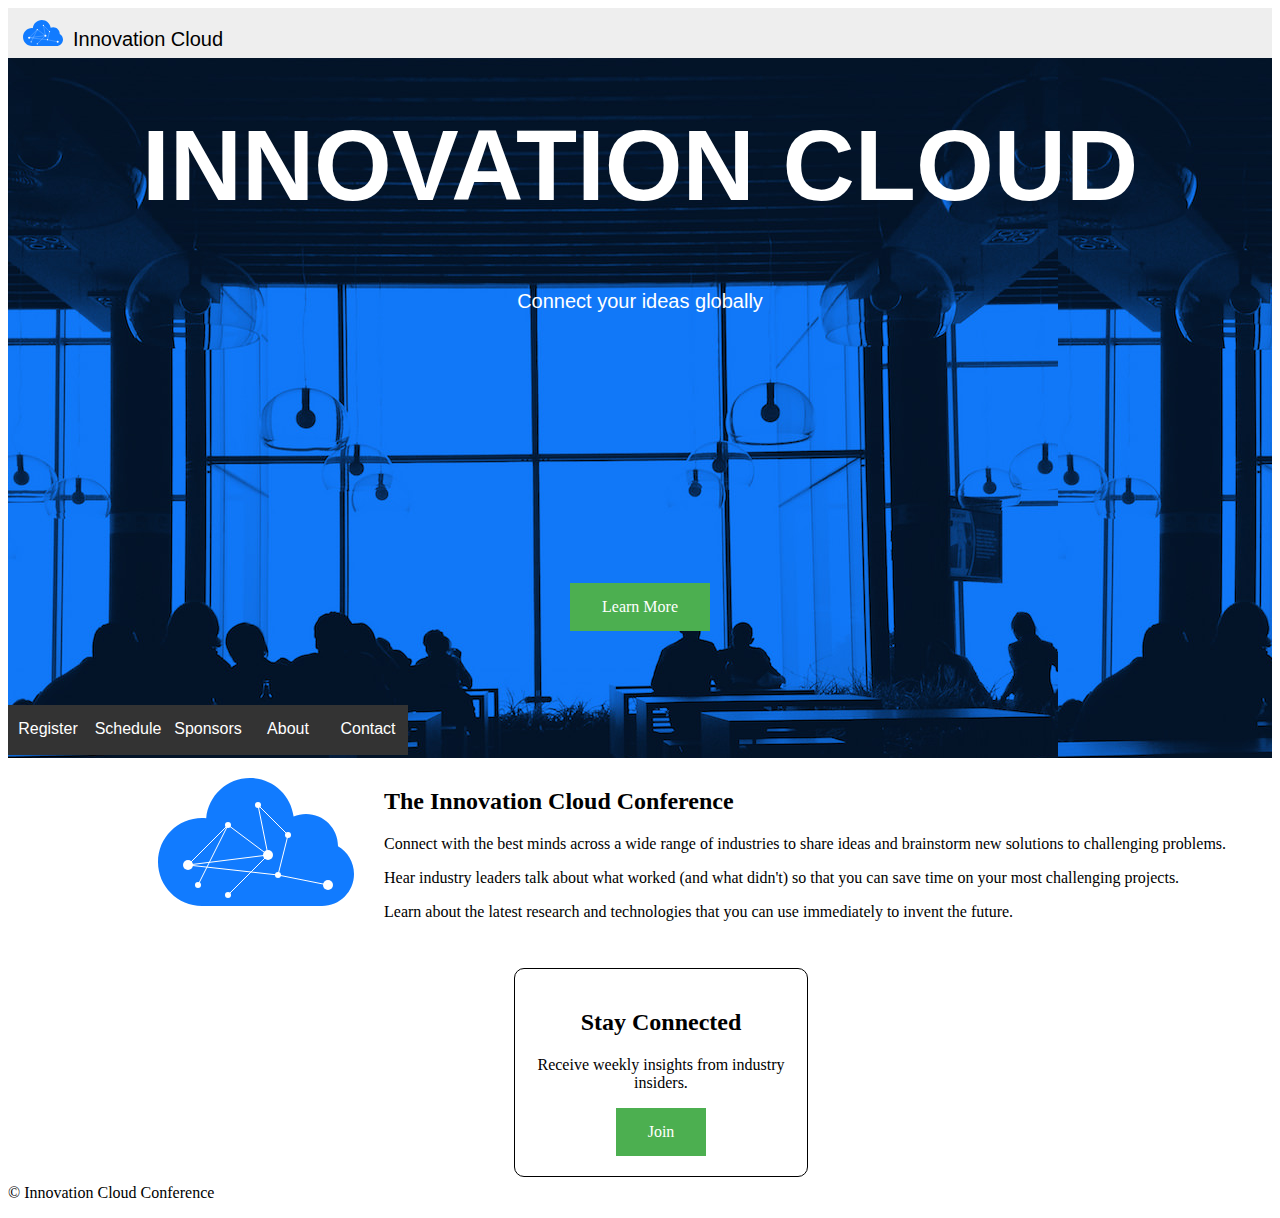
<file: css-task/index.html>
<!DOCTYPE html>
<html>

<head>
    <link rel="stylesheet" type="text/css" href="style.css" />
</head>

<body>

    <div class="first">
        <img src="images/cloud.svg" class="icon" height="50px" width="50px" />
        <p class="csa">Innovation Cloud</p>


    </div>

    <div class="header">
        <div class="container">
            <h1 class="title">INNOVATION CLOUD</h1>
            <p class="subtext">Connect your ideas globally</p>
            <a class="btn align" href="#">Learn More</a>
            <ul>
                <li>Register</li>
                <li>Schedule</li>
                <li>Sponsors</li>
                <li>About</li>
                <li>Contact</li>
            </ul>
        </div>
    </div>

   

    <div class="main">
        <div class="container">
            <img src="images/cloud.svg" height="128" width="196" class="img">
            <div class="text"><h2>The Innovation Cloud Conference</h2>
            <p>Connect with the best minds across a wide range of industries to share ideas and brainstorm new solutions to challenging problems.</p>
            <p>Hear industry leaders talk about what worked (and what didn't) so that you can save time on your most challenging projects.</p>
            <p>Learn about the latest research and technologies that you can use immediately to invent the future.</p></div>
            

        </div>
    </div>

    <div class="jumbotron">
        <div class="container1">
            <h2>Stay Connected</h2>
            <p>Receive weekly insights from industry insiders.</p>
            <a class="btn" href="#">Join</a>
        </div>
    </div>

    <div class="footer">
        <div class="container">
            <p>&copy; Innovation Cloud Conference</p>
        </div>
    </div>
</body>

</html>
</file>
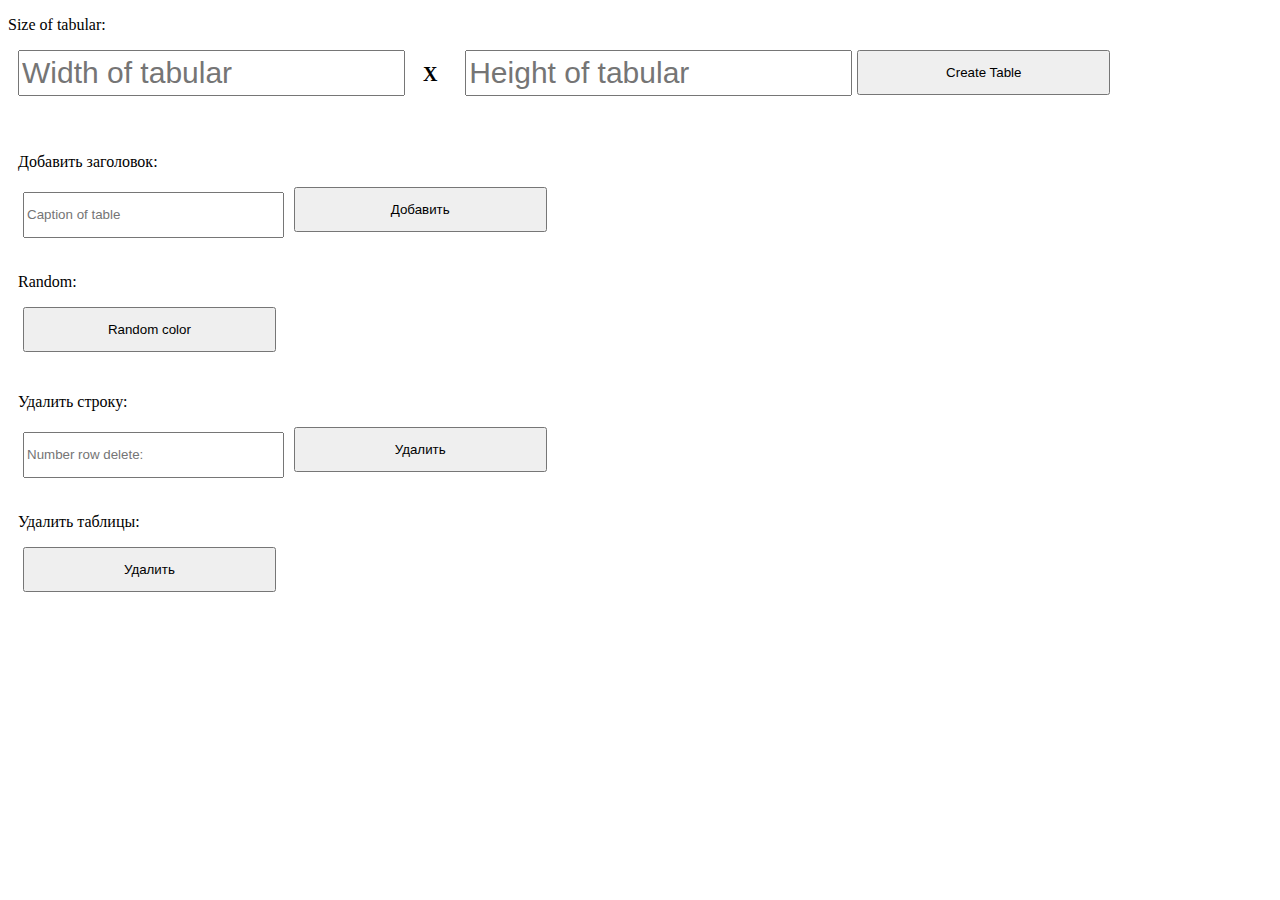
<file: tab2/index.html>
<!DOCTYPE html>
<html>

<head>
    <link rel="stylesheet" href="style.css" />
    <script src="app.js" type="text/javascript"></script>
    <title>Tabular Process</title>
</head>

<body>
    <form id="form1">
        <p>Size of tabular:</p>
        <input type="text" class="input1" id="width" placeholder="Width of tabular" />
        <h1>X</h1>
        <input type="text" class="input1" id="height" placeholder="Height of tabular" />
        <button type="button" class="btn" id="button" onclick="create_tab();">
      Create Table
    </button>
    </form>

    <div class="block" id="block1">
        <p>Изменить границы таблицы:</p>
        <p>Width change(best >500):</p>
        <input type="text" class="input2" id="width2" placeholder="Width of tabular" />
        <form class="form_change">
            <p>
                CSS tabular change("none|hidden|dotte|dashed|solid|double|groove|ridge|inset|outset|inherit"):
            </p>
            <input type="text" class="input2" id="css" placeholder="none|hidden|dotted|dashed|solid" />
            <button type="button" class="btn" id="button1" onclick="change();">
        Change Table
      </button>
        </form>
    </div>
    <div class="form_change" id="caption">
        <p>Добавить заголовок:</p>
        <input type="text" class="input2" id="cap_text" placeholder="Caption of table" />
        <button type="button" class="btn" id="cap_button" onclick="add_caption();">
      Добавить
    </button>
    </div>
    <div class="form_change" id="caption">
        <p>Random:</p>
        <button type="button" class="btn" id="cap_button" onclick="random_color();">
      Random color
    </button>
    </div>
    <div class="form_change" id="delete_tab">
        <p>Удалить строку:</p>
        <input type="text" class="input2" id="del_text" placeholder="Number row delete:" />
        <button type="button" class="btn" id="cap_button" onclick="dele();">
      Удалить
    </button>
    </div>
    <div class="form_change" id="delete">
        <p>Удалить таблицы:</p>
        <button type="button" class="btn" id="delele_tab" onclick="dele_tab();">
      Удалить
    </button>
    </div>
</body>

</html>
</file>
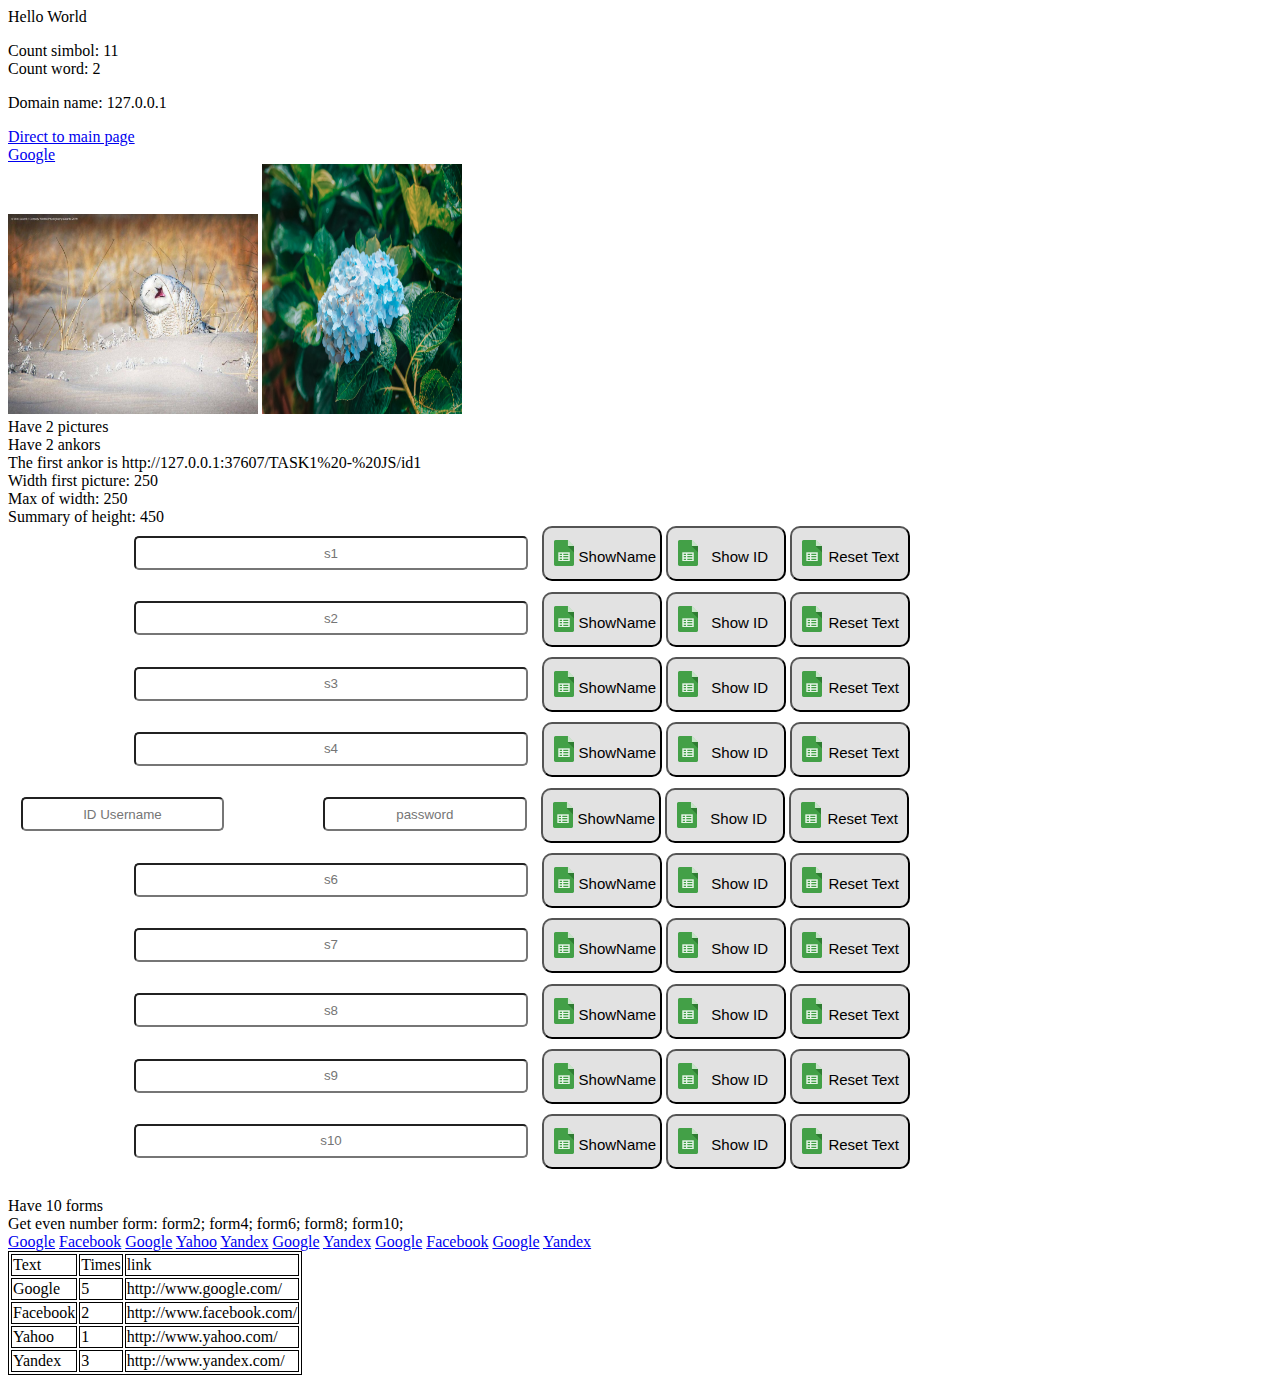
<file: TASK1 - JS/index.html>
<!DOCTYPE html>
<!-- HTML template courtesy of CodeConquest.com -->
<html>

<head>
    <link rel="stylesheet" href="style.css">
    <title> Site for JS</title>
    <script src="app.js" type="text/javascript"></script>
</head>

<body>
    <script>
        dz2("Hello World");
    </script>
    <a href="id1" id="link1">Direct to main page</a>
    </br>
    <a href="http://www.google.com/">Google</a>
    </br>
    <img src="./img/cu.jpg" height="200" width="250" />
    <img src="./img/flower.jpg" height="250" width="200" />
    <script>
        img_count();
        ankor_count();
        get_width_pic();
        get_max_width();
        get_sum_height();
    </script>
    <form name="form1" class="formx" id="id_form1">
        <input type="text" id="form1" placeholder="s1" class="form" />
        <button type="button" class="btn" id="btn1" onclick="namecurrent(1);">
        <img class="icon" src="./img/icon8.png" width="30px" height="30px" />
        <p>ShowName </p>
        </button>
        <button class="btn" type="button" id="btnt1" onclick="id_form(1);">
        <img class="icon" src="./img/icon8.png" width="30px" height="30px" />
        <p>Show ID </p>
        </button>
        <button class="btn" type="reset" id="btnx1" onclick="this.form.reset();">
            <img class="icon" src="./img/icon8.png" width="30px" height="30px" />
            <p>Reset Text </p>
        </button>
    </form>
    <form name="form2" class="formx" id="id_form2">
        <input type="text" id="form2" placeholder="s2" class="form" />
        <button type="button" class="btn" id="btn2" onclick="namecurrent(2);">
            <img class="icon" src="./img/icon8.png" width="30px" height="30px" />
            <p>ShowName </p>
        </button>
        <button type="button" class="btn" onclick="id_form(2);" id="btnt2"><img class="icon" src="./img/icon8.png" width="30px"
                height="30px" />
            <p>Show ID </p>
        </button>
        <button type="button" class="btn" id="btntx2" onclick="this.form.reset();"><img class="icon" src="./img/icon8.png" width="30px"
                height="30px" />
            <p>Reset Text </p>
        </button>

    </form>
    <form name="form3" class="formx" id="id_form3">
        <input type="text" id="form3" placeholder="s3" class="form" />
        <button type="button" class="btn" id="btn3" onclick="namecurrent(3);"><img class="icon" src="./img/icon8.png" width="30px"
                height="30px" />
            <p>ShowName </p>
        </button>
        <button type="button" class="btn" id="btnt3" onclick="id_form(3);"><img class="icon" src="./img/icon8.png" width="30px"
                height="30px" />
            <p>Show ID </p>
        </button>
        <button type="button" class="btn" id="btn1" onclick="this.form.reset();"><img class="icon" src="./img/icon8.png" width="30px"
                height="30px" />
            <p>Reset Text </p>
        </button>
    </form>
    <form name="form4" class="formx" id="id_form4">
        <input type="text" id="form4" placeholder="s4" class="form" />
        <button type="button" class="btn" id="btn4" onclick="namecurrent(4);"><img class="icon" src="./img/icon8.png" width="30px"
                height="30px" />
            <p>ShowName </p>
        </button>
        <button type="button" class="btn" id="btnt4" onclick="id_form(4);"><img class="icon" src="./img/icon8.png" width="30px"
                height="30px" />
            <p>Show ID </p>
        </button>
        <button type="button" class="btn" id="btn1" onclick="this.form.reset();"><img class="icon" src="./img/icon8.png" width="30px"
                height="30px" />
            <p>Reset Text </p>
        </button>
    </form>
    <form name="form5" class="formx" id="id_form5">
        <input type="text" id="form5" placeholder="ID Username" class="form1" />
        <input type="password" id="form5" placeholder="password" class="passform" />
        <button type="button" class="btn" id="btn5" onclick="namecurrent(5);"><img class="icon" src="./img/icon8.png" width="30px"
                height="30px" />
            <p>ShowName </p>
        </button>
        <button type="button" class="btn" id="btnt5" onclick="id_form(5);"><img class="icon" src="./img/icon8.png" width="30px"
                height="30px" />
            <p>Show ID </p>
        </button>
        <button type="button" class="btn" id="btn1" onclick="this.form.reset();"><img class="icon" src="./img/icon8.png" width="30px"
                height="30px" />
            <p>Reset Text </p>
        </button>
    </form>
    <form name="form6" class="formx" id="id_form6">
        <input type="text" id="form6" placeholder="s6" class="form" />
        <button type="button" class="btn" id="btn6" onclick="namecurrent(6);"><img class="icon" src="./img/icon8.png" width="30px"
                height="30px" />
            <p>ShowName </p>
        </button>
        <button type="button" class="btn" id="btnt6" onclick="id_form(6);"><img class="icon" src="./img/icon8.png" width="30px"
                height="30px" />
            <p>Show ID </p>
        </button>
        <button type="button" class="btn" id="btn1" onclick="this.form.reset();"><img class="icon" src="./img/icon8.png" width="30px"
                height="30px" />
            <p>Reset Text </p>
        </button>
    </form>
    <form name="form7" class="formx" id="id_form7">
        <input type="text" id="form7" placeholder="s7" class="form" />
        <button type="button" class="btn" id="btn7" onclick="namecurrent(7);"><img class="icon" src="./img/icon8.png" width="30px"
                height="30px" />
            <p>ShowName </p>
        </button>
        <button type="button" class="btn" id="btnt7" onclick="id_form(7);"><img class="icon" src="./img/icon8.png" width="30px"
                height="30px" />
            <p>Show ID </p>
        </button>
        <button type="button" class="btn" id="btn1" onclick="this.form.reset();"><img class="icon" src="./img/icon8.png" width="30px"
                height="30px" />
            <p>Reset Text </p>
        </button>
    </form>
    <form name="form8" class="formx" id="id_form8">
        <input type="text" id="form8" placeholder="s8" class="form" />
        <button type="button" class="btn" id="btn8" onclick="namecurrent(8);"><img class="icon" src="./img/icon8.png" width="30px"
                height="30px" />
            <p>ShowName </p>
        </button>
        <button type="button" class="btn" id="btnt8" onclick="id_form(8);"><img class="icon" src="./img/icon8.png" width="30px"
                height="30px" />
            <p>Show ID </p>
        </button>
        <button type="button" class="btn" id="btn1" onclick="this.form.reset();"><img class="icon" src="./img/icon8.png" width="30px"
                height="30px" />
            <p>Reset Text </p>
        </button>
    </form>
    <form name="form9" class="formx" id="id_form9">
        <input type="text" id="form9" placeholder="s9" class="form" />
        <button type="button" class="btn" id="btn9" onclick="namecurrent(9);"><img class="icon" src="./img/icon8.png" width="30px"
                height="30px" />
            <p>ShowName </p>
        </button>
        <button type="button" class="btn" id="btnt9" onclick="id_form(9);"><img class="icon" src="./img/icon8.png" width="30px"
                height="30px" />
            <p>Show ID </p>
        </button>
        <button type="button" class="btn" id="btn1" onclick="this.form.reset();"><img class="icon" src="./img/icon8.png" width="30px"
                height="30px" />
            <p>Reset Text </p>
        </button>
    </form>
    <form name="form10" class="formx" id="id_form10">
        <input type="text" id="form10" placeholder="s10" class="form" />
        <button type="button" class="btn" id="btn10" onclick="namecurrent(10);"><img class="icon" src="./img/icon8.png" width="30px"
                height="30px" />
            <p>ShowName </p>
        </button>
        <button type="button" class="btn" id="btnt10" onclick="id_form(10);"><img class="icon" src="./img/icon8.png" width="30px"
                height="30px" />
            <p>Show ID </p>
        </button>
        <button type="button" class="btn" id="btn1" onclick="this.form.reset();"><img class="icon" src="./img/icon8.png" width="30px"
                height="30px" />
            <p>Reset Text </p>
        </button>
    </form>


    <script>
        get_form_name();
    </script>

    <div id="link">
        <a href="http://www.google.com/">Google</a>
        <a href="http://www.facebook.com/">Facebook</a>
        <a href="http://www.google.com/">Google</a>
        <a href="http://www.yahoo.com/">Yahoo</a>
        <a href="http://www.yandex.com/">Yandex</a>
        <a href="http://www.google.com/">Google</a>
        <a href="http://www.yandex.com/">Yandex</a>
        <a href="http://www.google.com/">Google</a>
        <a href="http://www.facebook.com/">Facebook</a>
        <a href="http://www.google.com/">Google</a>
        <a href="http://www.yandex.com/">Yandex</a>

        <script>
            link_table();
        </script>

    </div>

</body>

</html>
</file>
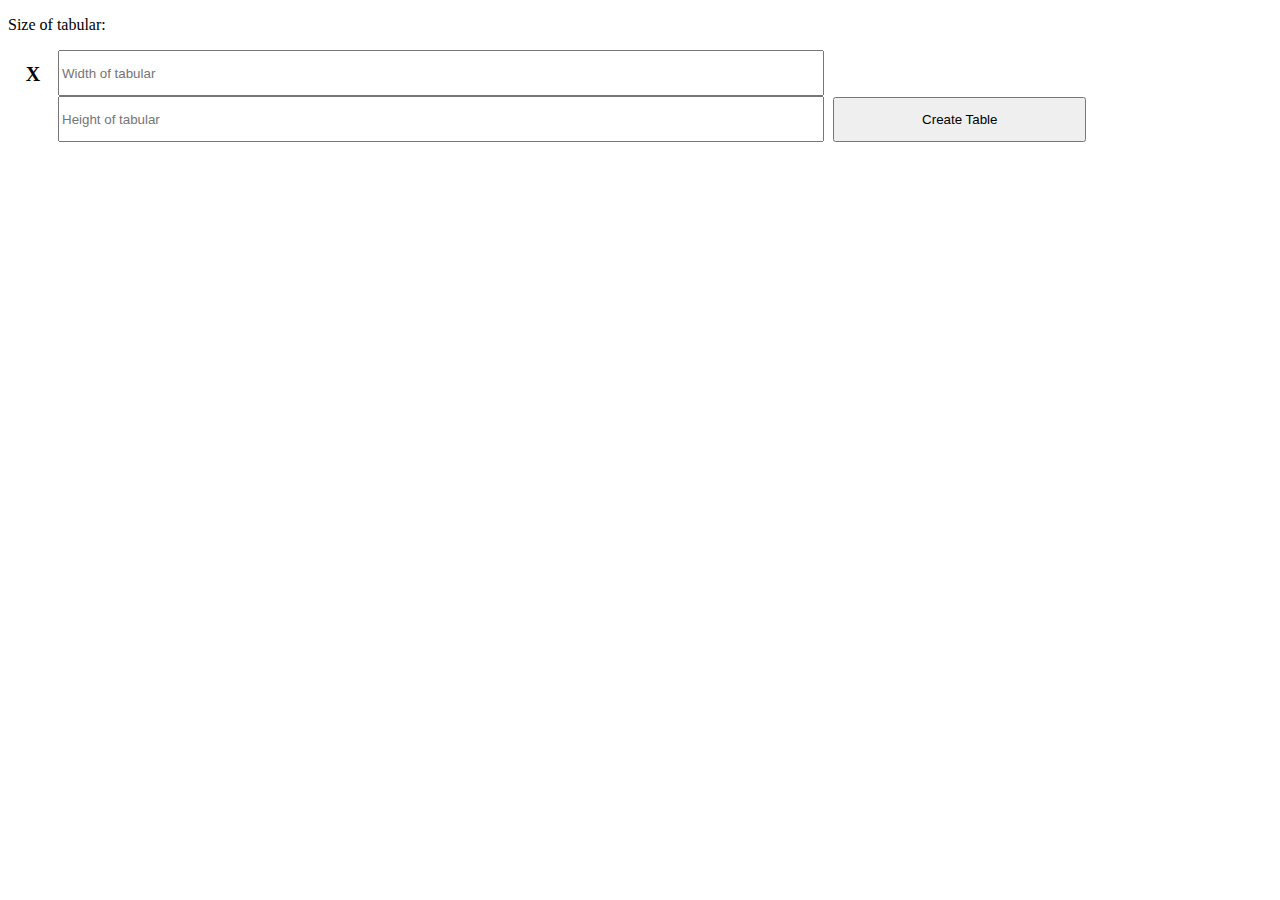
<file: js/tab2/index.html>
<!DOCTYPE html>
<html>

<head>
    <link rel="stylesheet" href="style.css" />
    <script src="app.js" type="text/javascript"></script>
    <title>Tabular Process</title>
</head>

<body>
    <form id="form1">
        <p>Size of tabular:</p>
        <input type="text" class="input1" id="width" placeholder="Width of tabular" />
        <h1>X</h1>
        <input type="text" class="input1" id="height" placeholder="Height of tabular" />
        <button type="button" class="btn" id="button" onclick="create_tab();">
      Create Table
    </button>
    </form>

    <div class="block" id="block1">
        <p>Изменить границы таблицы:</p>
        <p>Width change(best >500):</p>
        <input type="text" class="input2" id="width2" placeholder="Width of tabular" />
        <form class="form_change" id="caption2">
            <p>
                CSS tabular change("none|hidden|dotte|dashed|solid|double|groove|ridge|inset|outset|inherit"):
            </p>
            <input type="text" class="input2" id="css" placeholder="none|hidden|dotted|dashed|solid" />
            <button type="button" class="btn" id="button1" onclick="change();">
        Change Table
      </button>
        </form>
    </div>
    <div class="form_change" id="caption">
        <p>Добавить заголовок:</p>
        <input type="text" class="input2" id="cap_text" placeholder="Caption of table" />
        <button type="button" class="btn" id="cap_button" onclick="add_caption();">
      Добавить
    </button>
    </div>
    <div class="random-block" id="random1">
        <p>Random:</p>
        <button type="button" class="btn" id="random" onclick="random_color();">
      Random color
    </button>
    </div>
    <div class="form_change" id="delete_tab">
        <p>Удалить строку:</p>
        <input type="text" class="input2" id="del_text" placeholder="Number row delete:" />
        <button type="button" class="btn" id="cap_button" onclick="dele();">
      Удалить
    </button>
    </div>
    <div class="form_change" id="delete">
        <p>Удалить таблицы:</p>
        <button type="button" class="btn" id="delele_tab" onclick="dele_tab();">
      Удалить
    </button>
    </div>
</body>

</html>
</file>
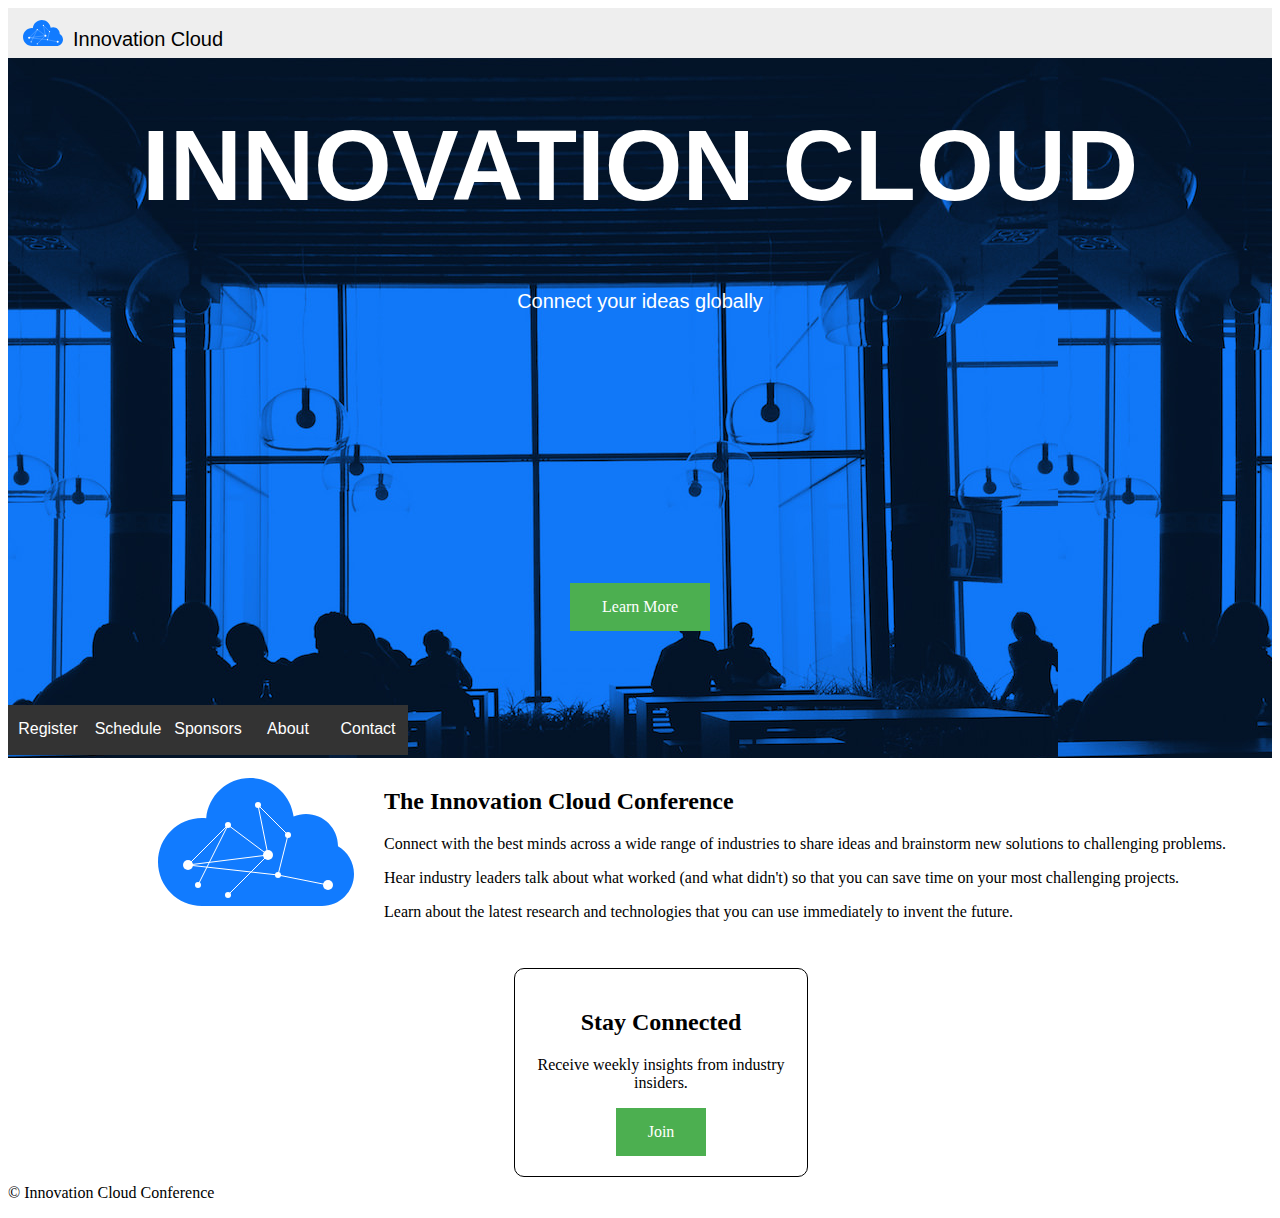
<file: css/css-1 (1)/css-task/index.html>
<!DOCTYPE html>
<html>

<head>
    <link rel="stylesheet" type="text/css" href="style.css" />
</head>

<body>

    <div class="first">
        <img src="images/cloud.svg" class="icon" height="50px" width="50px" />
        <p class="csa">Innovation Cloud</p>


    </div>

    <div class="header">
        <div class="container">
            <h1 class="title" class="tit">INNOVATION CLOUD</h1>
            <p class="subtext">Connect your ideas globally</p>
            <a class="btn align" href="#">Learn More</a>
            <ul>
                <li>Register</li>
                <li>Schedule</li>
                <li>Sponsors</li>
                <li>About</li>
                <li>Contact</li>
            </ul>
        </div>
    </div>



    <div class="main">
        <div class="container">
            <img src="images/cloud.svg" height="128" width="196" class="img">
            <div class="text">
                <h2>The Innovation Cloud Conference</h2>
                <p>Connect with the best minds across a wide range of industries to share ideas and brainstorm new solutions to challenging problems.</p>
                <p>Hear industry leaders talk about what worked (and what didn't) so that you can save time on your most challenging projects.</p>
                <p>Learn about the latest research and technologies that you can use immediately to invent the future.
                </p>
            </div>


        </div>
    </div>

    <div class="jumbotron">
        <div class="container1">
            <h2>Stay Connected</h2>
            <p>Receive weekly insights from industry insiders.</p>
            <a class="btn" href="#">Join</a>
        </div>
    </div>

    <div class="footer">
        <div class="container">
            <p>&copy; Innovation Cloud Conference</p>
        </div>
    </div>
</body>

</html>
</file>
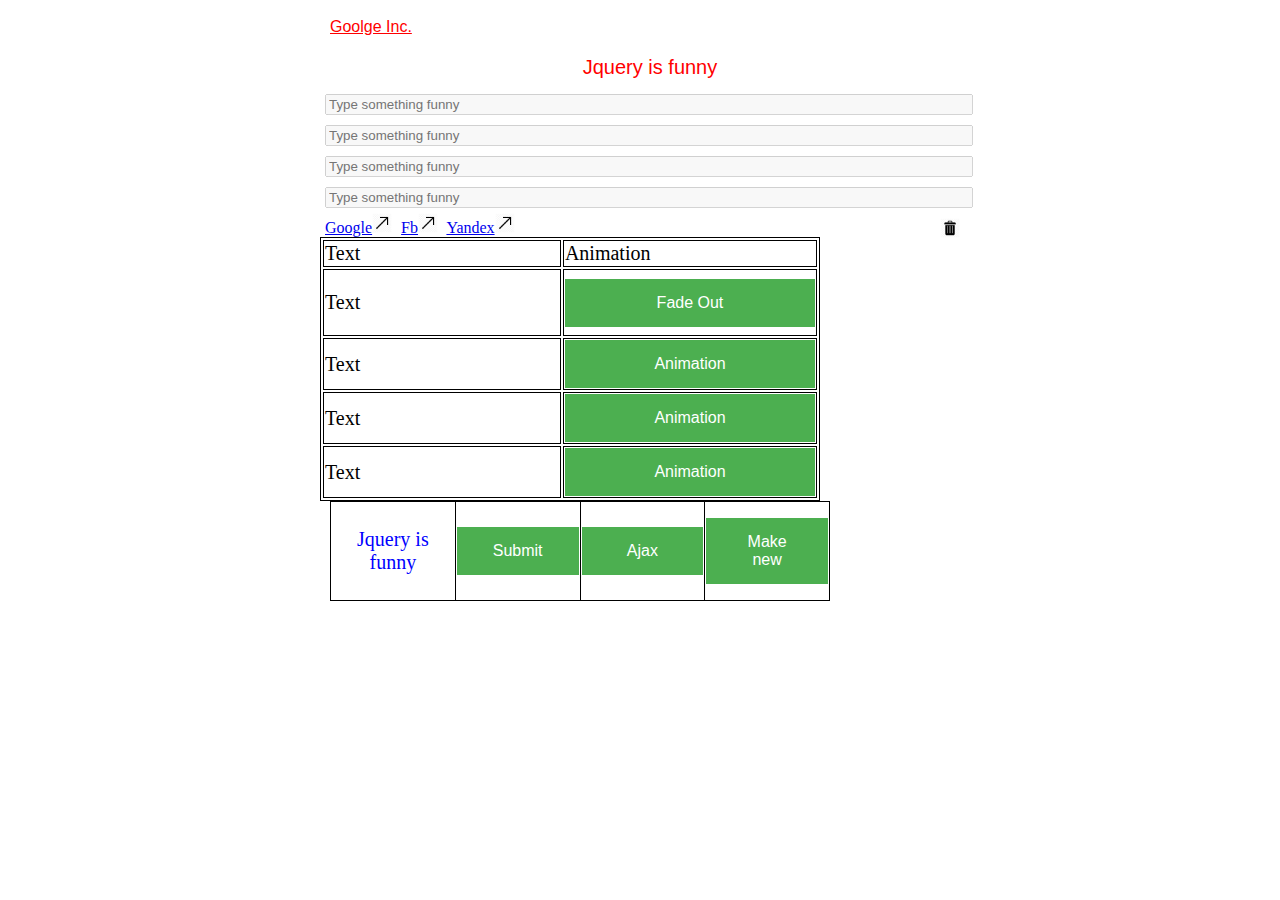
<file: jquerry/index2.html>
<!DOCTYPE html>
<html>

<head>
    <script type="text/javascript" src="http://code.jquery.com/jquery-1.7.1.min.js"></script>
    <link rel="stylesheet" type="text/css" href="style.css" />

    <title>Tabular Process</title>
    <script src="jquery1.js"></script>
</head>

<body>
    <div>
        <form class="formstyle" id="form1">
            <a href="#1" class="para" id="href">Goolge Inc.</a>
            <p class="para" id="p1">Jquery is funny</p>
            <input placeholder="Type something funny" id="inp1" class="inp" />
            <input placeholder="Type something funny" id="inp2" class="inp" />
            <input placeholder="Type something funny" id="inp3" class="inp" />
            <input placeholder="Type something funny" id="inp4" class="inp" />
        </form>
    </div>
    <div id="link">
        <img src="delete-1390069-1189298.png" height="20px" width="20px" class="delete" />
        <a href="http:google.ox" id="loc1" class="a1">Google</a>

        <a href="http:fb.vn" id="loc2" class="a1">Fb</a>
        <a href="https:google.com" id="loc3" class="a1">Yandex</a>
    </div>

    <div>
        <table>
            <tr>
                <td id="col1">
                    Text
                </td>
                <td id="cols1">
                    Animation
                </td>
            </tr>
            <tr>
                <td id="col2">
                    <p id="txt1">Text</p>
                </td>
                <td id="cols2">
                    <button id="bt2" class="btn">Fade Out</button>
                </td>
            </tr>
            <tr>
                <td id="col3">
                    Text
                </td>
                <td id="cols3">
                    <button id="bt3" class="btn">Animation</button>
                </td>
            </tr>
            <tr>
                <td id="col4">
                    Text
                </td>
                <td id="cols4">
                    <button id="bt4" class="btn">Animation</button>
                </td>
            </tr>
            <tr>
                <td id="col5">
                    Text
                </td>
                <td id="cols5">
                    <button id="bt5" class="btn">Animation</button>
                </td>
            </tr>
        </table>
    </div>
    <div>
        <table class="tab">
            <tr>
                <td id="col0">
                    <p>Jquery is funny</p>
                </td>
                <td id="column1">
                    <button id="btn1" class="btn">Submit</button>
                </td>
                <td id="ajax">
                    <button id="btn2" class="btn">Ajax</button>
                </td>
                <td>
                    <button id="btn3" class="btn">Make new</button>
                </td>
            </tr>
        </table>
    </div>
</body>

</html>
</file>
<file: css-task/style.css>
.first {
     width: 100%;
     height: 50px;
     background-color: #eee;
     padding: 0;
     vertical-align: middle;
 }
 
 .icon {
     float: left;
     width: 40px;
     height: 50px;
     margin-left: 15px;
    
 }
 
 .csa {
     float: left;
     width: 200px;
     height: 10px;
     position: relative;
     font-size: 20px;
     margin-left: 10px;
     font-family: sans-serif;

 }
 
 .header {
     width: 100%;
     height: 700px;
     background-image: url("./images/bg.jpg");
     color: white;
     text-align: center;
     
    
 }
 
 .title {
     font-size: 100px;
     font-family: sans-serif;
     margin-top: 0;
     padding-top: 50px;
 }
.subtext{
    font-size: 20px;
    font-family: sans-serif;
}
.btn{
    background-color: #4CAF50; /* Green */
  border: none;
  color: white;
  padding: 15px 32px;
  text-align: center;
  text-decoration: none;
  display: inline-block;
  font-size: 16px; 
}
.align {
    margin-top: 250px
}
.main {
    margin-top: 10px;
    width: 100%;
    height:200px;
}
.img {
    margin-top: 10px;
    margin-left: 150px;
    float:left;
}
.text{
    margin-left: 30px;
    float: left;
}
ul {
  list-style-type: none;
  margin: 0;
  padding: 0;
  overflow: hidden;
  background-color: #333;
width: 400px;
    height:50px;
    margin-top: 74px;
}

li {
  float: left;
    width:80px;
    height: 50px;
    text-align: center;
    font-family: sans-serif;
    margin-top: 15px;
}

li a {
  display: block;
  color: white;
  text-align: center;
  padding: 14px 16px;
  text-decoration: none;
}

/* Change the link color to #111 (black) on hover */
li a:hover {
  background-color: #111;
}
.jumbotron{
    width: 100%;
    height: 200px;
text-align: center
}
.container1{
    border: 1px solid black;
    width: 20%;
    padding: 20px;
    border-radius: 10px;
    margin-left: 40%;
}
</file>
<file: tab2/style.css>
.input1 {
    width: 30%;
    height: 40px;
    margin-left: 10px;
    font-size: 30px;
    color: blue;
    float: left;
}

h1 {
    width: 50px;
    height: 50px;
    float: left;
    font-size: 20px;
    text-align: center;
    vertical-align: middle;
}

.btn {
    margin-left: 5px;
    padding: 13px;
    width: 20%;
    text-align: center;
    pointer-events: all;
}

td {
    width: 30%;
    text-align: center;
}

input {
    width: 60%;
    height: 40px;
}

.btn1 {
    width: 30%;
    float: left;
    margin-left: 15px;
}

.block {
    width: 100%;
    float: left;
    height: 230px;
    display: none;
    margin: 10px;
    margin-bottom: 20px;
}

.input2 {
    width: 20%;
    float: left;
    margin: 5px;
    position: relative;
}

.caption {
    padding: 10px;
    caption-side: bottom;
}

.form_change {
    width: 100%;
    float: left;
    height: 100px;
    margin: 10px;
}
</file>
<file: TASK1 - JS/style.css>
.form {
    padding: 5px;
    margin: 10px;
    margin-left: 10%;
    width: 30%;
    height: 20px;
    border-radius: 5px;
    font-family: Helvetica, sans-serif;
    text-align: center;
    text-size-adjust: 15px;
}

.btn {
    width: 120px;
    padding: 5px;
    border-radius: 10px;
    height: 55px;
    font-size: 15px;
    vertical-align: middle;
    display: table-cell;
    background-color: #dddd;
}

.btn:hover {
    background-image: none;
    background-color: greenyellow;
}

.btn:focus {
    outline: none;
}

.form1 {
    padding: 5px;
    margin-left: 1%;
    width: 15%;
    height: 20px;
    border-radius: 5px;
    text-align: center;
}

.passform {
    padding: 5px;
    margin: 10px;
    margin-left: 7.5%;
    width: 15%;
    height: 20px;
    border-radius: 5px;
    text-align: center;
}

.btn p {
    float: left;
    height: 100%;
    width: 70%;
}

.icon {
    background-repeat: no-repeat;
    width: 30px;
    margin-top: 5px;
    float: left;
    height: 30px;
}

.formx {
    margin-bottom: 10px;
}

table,
th,
td {
    border: 1px solid black;
}
</file>
<file: js/tab2/style.css>
style.css Today 2:38 PM a Anh Phạm changed permissions on an item style Sheet style.css Can edit You Anyone with the link Earlier this week Tue 1:59 PM a Anh Phạm shared an item style Sheet style.css Can view Anyone with the link Tue 1:59 PM a Anh Phạm restricted access to an item style Sheet style.css Anyone with the link Tue 1:58 PM a Anh Phạm shared an item style Sheet style.css Can view Anyone with the link Tue 1:57 PM a Anh Phạm uploaded an item style Sheet style.css .input1 {
    width: 30%;
    height: 40px;
    margin-left: 10px;
    font-size: 30px;
    color: blue;
    float: left;
}

h1 {
    width: 50px;
    height: 50px;
    float: left;
    font-size: 20px;
    text-align: center;
    vertical-align: middle;
}

.btn {
    margin-left: 5px;
    padding: 13px;
    width: 20%;
    text-align: center;
    pointer-events: all;
}

td {
    width: 30%;
    text-align: center;
}

input {
    width: 60%;
    height: 40px;
}

.btn1 {
    width: 30%;
    float: left;
    margin-left: 15px;
}

.block {
    width: 100%;
    float: left;
    height: 230px;
    display: none;
    margin: 10px;
    margin-bottom: 20px;
}

.input2 {
    width: 20%;
    float: left;
    margin: 5px;
    position: relative;
}

.caption {
    padding: 10px;
    caption-side: bottom;
}

.form_change {
    width: 100%;
    float: left;
    height: 100px;
    margin: 10px;
    display: none;
}

.random-block {
    width: 100%;
    float: left;
    height: 100px;
    margin: 10px;
    display: none;
}
</file>
<file: css/css-1 (1)/css-task/style.css>
.first {
     width: 100%;
     height: 50px;
     background-color: #eee;
     padding: 0;
     vertical-align: middle;
 }
 
 .icon {
     float: left;
     width: 40px;
     height: 50px;
     margin-left: 15px;
    
 }
 
 .csa {
     float: left;
     width: 200px;
     height: 10px;
     position: relative;
     font-size: 20px;
     margin-left: 10px;
     font-family: sans-serif;

 }
 
 .header {
     width: 100%;
     height: 700px;
     background-image: url("./images/bg.jpg");
     color: white;
     text-align: center;
     
    
 }
 
 .title {
     font-size: 100px;
     font-family: sans-serif;
     margin-top: 0;
     padding-top: 50px;
 }
.subtext{
    font-size: 20px;
    font-family: sans-serif;
}
.btn{
    background-color: #4CAF50; /* Green */
  border: none;
  color: white;
  padding: 15px 32px;
  text-align: center;
  text-decoration: none;
  display: inline-block;
  font-size: 16px; 
}
.align {
    margin-top: 250px
}
.main {
    margin-top: 10px;
    width: 100%;
    height:200px;
}
.img {
    margin-top: 10px;
    margin-left: 150px;
    float:left;
}
.text{
    margin-left: 30px;
    float: left;
}
ul {
  list-style-type: none;
  margin: 0;
  padding: 0;
  overflow: hidden;
  background-color: #333;
width: 400px;
    height:50px;
    margin-top: 74px;
}

li {
  float: left;
    width:80px;
    height: 50px;
    text-align: center;
    font-family: sans-serif;
    margin-top: 15px;
}

li a {
  display: block;
  color: white;
  text-align: center;
  padding: 14px 16px;
  text-decoration: none;
}

/* Change the link color to #111 (black) on hover */
li a:hover {
  background-color: #111;
}
.jumbotron{
    width: 100%;
    height: 200px;
text-align: center
}
.container1{
    border: 1px solid black;
    width: 20%;
    padding: 20px;
    border-radius: 10px;
    margin-left: 40%;
}
#tit.align{
    
}
</file>
<file: jquerry/style.css>
.tab {
    width: 540;
    height: 100px;
    margin-left: 10px;
    font-size: 30px;
    color: blue;
    float: left;
    border: 1px solid black;
    border-collapse: collapse;
}

table {
    width: 500px;
    height: 100px;
    font-size: 20px;
}

table,
th,
td {
    border: 1px solid black;
}

h1 {
    font-size: 20px;
}

p {
    float: left;
    font-size: 20px;
    text-align: center;
    vertical-align: middle;
}

.btn {
    background-color: #4caf50;
    /* Green */
    border: none;
    color: white;
    padding: 15px 32px;
    text-align: center;
    text-decoration: none;
    display: inline-block;
    font-size: 16px;
    width: 100%;
}

td {
    width: 25%;
    height: 100%;
}

.my-new-list {
    margin: 20px;
    width: 500px;
    height: 100px;
    font-size: 20px;
    float: left;
    border: 1px solid black;
    font-family: sans-serif;
}
</file>
